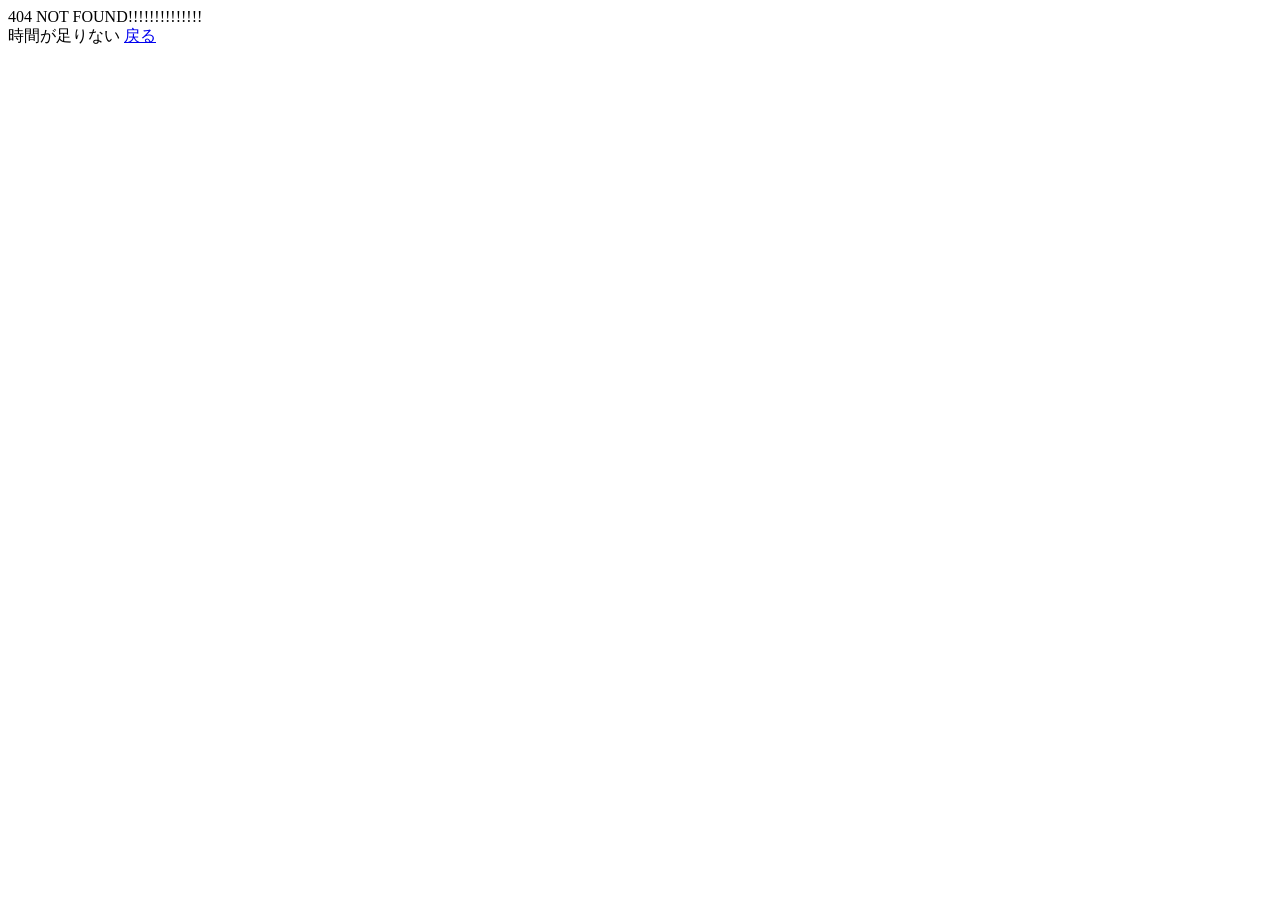
<file: my-portfolio/404 2.html>
<!DOCTYPE html>
<html>
<head>
<meta charset="UTF-8">
<title>Insert title here</title>
</head>
<body><font-size: 1.25rem;>
404 NOT FOUND!!!!!!!!!!!!!!

<br>時間が足りない
 <a href="works.html" class="btn">
            戻る
        </a>
</body>
</html>
</file>
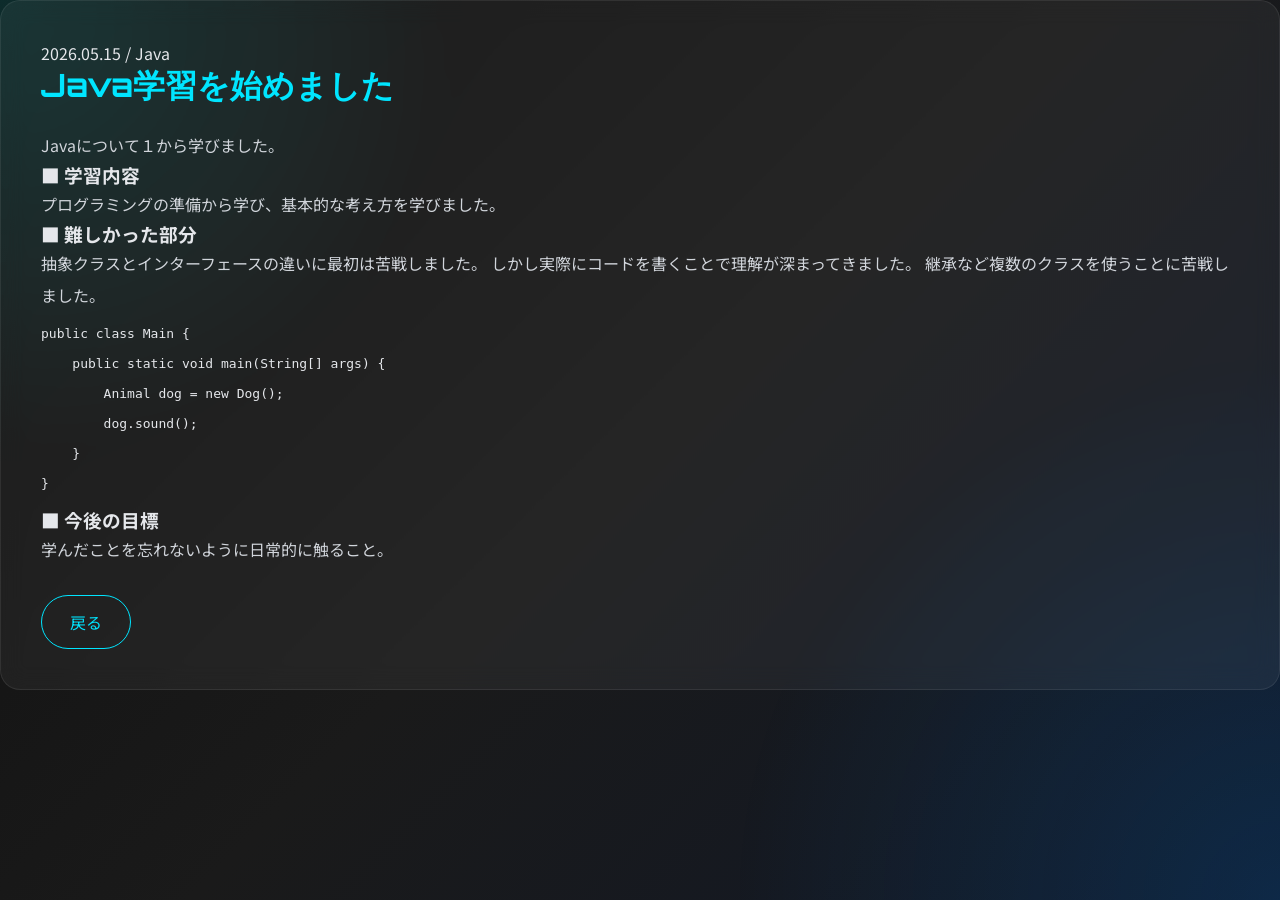
<file: my-portfolio/blog readmore1.html>
<!DOCTYPE html>
<html lang="ja">
<head>
<meta charset="UTF-8" />
<meta name="viewport" content="width=device-width, initial-scale=1.0" />

<title>Java Blog | My Portfolio</title>

<link rel="preconnect" href="https://fonts.googleapis.com">
<link rel="preconnect" href="https://fonts.gstatic.com" crossorigin>

<!-- 近未来フォント -->
<link href="https://fonts.googleapis.com/css2?family=Orbitron:wght@400;700&family=Noto+Sans+JP:wght@300;400;500&display=swap" rel="stylesheet">

<style>

/* ===== 全体 ===== */

*{
    margin:0;
    padding:0;
    box-sizing:border-box;
}

body{
    background:
        linear-gradient(
            135deg,
            #0f0f0f,
            #1a1a1a,
            #111827
        );

    color:#e5e7eb;

    font-family: 'Noto Sans JP', sans-serif;

    min-height:100vh;
}

/* ===== 背景演出 ===== */

body::before{
    content:"";
    position:fixed;
    inset:0;

    background:
        radial-gradient(circle at top left,
        rgba(0,255,255,0.12),
        transparent 30%),

        radial-gradient(circle at bottom right,
        rgba(0,140,255,0.15),
        transparent 35%);

    z-index:-1;
}

/* ===== ヘッダー ===== */

header{
    width:100%;

    padding:20px 60px;

    display:flex;
    justify-content:space-between;
    align-items:center;

    border-bottom:1px solid rgba(255,255,255,0.1);

    backdrop-filter: blur(10px);

    position:sticky;
    top:0;

    background:rgba(10,10,10,0.6);
}

/* ロゴ */

.logo{
    font-family:'Orbitron', sans-serif;

    font-size:2rem;
    font-weight:700;

    color:#00e5ff;

    letter-spacing:3px;

    text-decoration:none;

    text-shadow:0 0 10px rgba(0,229,255,0.7);
}

/* ナビ */

nav ul{
    display:flex;
    gap:30px;

    list-style:none;
}

nav a{
    color:#d1d5db;
    text-decoration:none;

    transition:0.3s;
}

nav a:hover{
    color:#00e5ff;

    text-shadow:0 0 8px rgba(0,229,255,0.8);
}

/* ===== メイン ===== */

main{
    max-width:1000px;

    margin:100px auto;

    padding:0 20px;
}

/* タイトル */

.blog-title{
    font-family:'Orbitron', sans-serif;

    font-size:4rem;

    margin-bottom:20px;

    color:#ffffff;

    text-shadow:
        0 0 15px rgba(0,229,255,0.8);
}

/* サブタイトル */

.blog-sub{
    color:#9ca3af;

    margin-bottom:60px;

    font-size:1.1rem;
}

/* 記事カード */

.article{
    background:rgba(255,255,255,0.05);

    border:1px solid rgba(255,255,255,0.08);

    border-radius:20px;

    padding:40px;

    margin-bottom:40px;

    backdrop-filter: blur(12px);

    transition:0.4s;
}

.article:hover{
    transform:translateY(-8px);

    border-color:#00e5ff;

    box-shadow:
        0 0 20px rgba(0,229,255,0.2);
}

/* 記事タイトル */

.article h2{
    font-size:2rem;

    margin-bottom:20px;

    color:#00e5ff;

    font-family:'Orbitron', sans-serif;
}

/* 記事本文 */

.article p{
    line-height:2;

    color:#d1d5db;
}

/* ボタン */

.btn{
    display:inline-block;

    margin-top:30px;

    padding:14px 28px;

    border:1px solid #00e5ff;

    border-radius:999px;

    color:#00e5ff;

    text-decoration:none;

    transition:0.3s;
}

.btn:hover{
    background:#00e5ff;

    color:#000;

    box-shadow:
        0 0 20px rgba(0,229,255,0.7);
}

/* ===== フッター ===== */

footer{
    text-align:center;

    padding:40px;

    color:#9ca3af;

    border-top:1px solid rgba(255,255,255,0.08);
}
</style>
</head>
<body>
<section class="article">

    <div class="article-meta">
        2026.05.15 / Java
    </div>

    <h2>
        Java学習を始めました
    </h2>

    <p class="lead">
        Javaについて１から学びました。
    </p>

    <div class="article-content">

        <h3>■ 学習内容</h3>

        <p>
            プログラミングの準備から学び、基本的な考え方を学びました。
        </p>

        <h3>■ 難しかった部分</h3>

        <p>
            抽象クラスとインターフェースの違いに最初は苦戦しました。
            しかし実際にコードを書くことで理解が深まってきました。
            継承など複数のクラスを使うことに苦戦しました。
        </p>

        <pre><code>
public class Main {

    public static void main(String[] args) {

        Animal dog = new Dog();

        dog.sound();

    }

}
        </code></pre>

        <h3>■ 今後の目標</h3>

        <p>
            学んだことを忘れないように日常的に触ること。
        </p>
        
         <a href="NewFile.html" class="btn">
            戻る
        </a>

    </div>

</section>
</body>
</file>
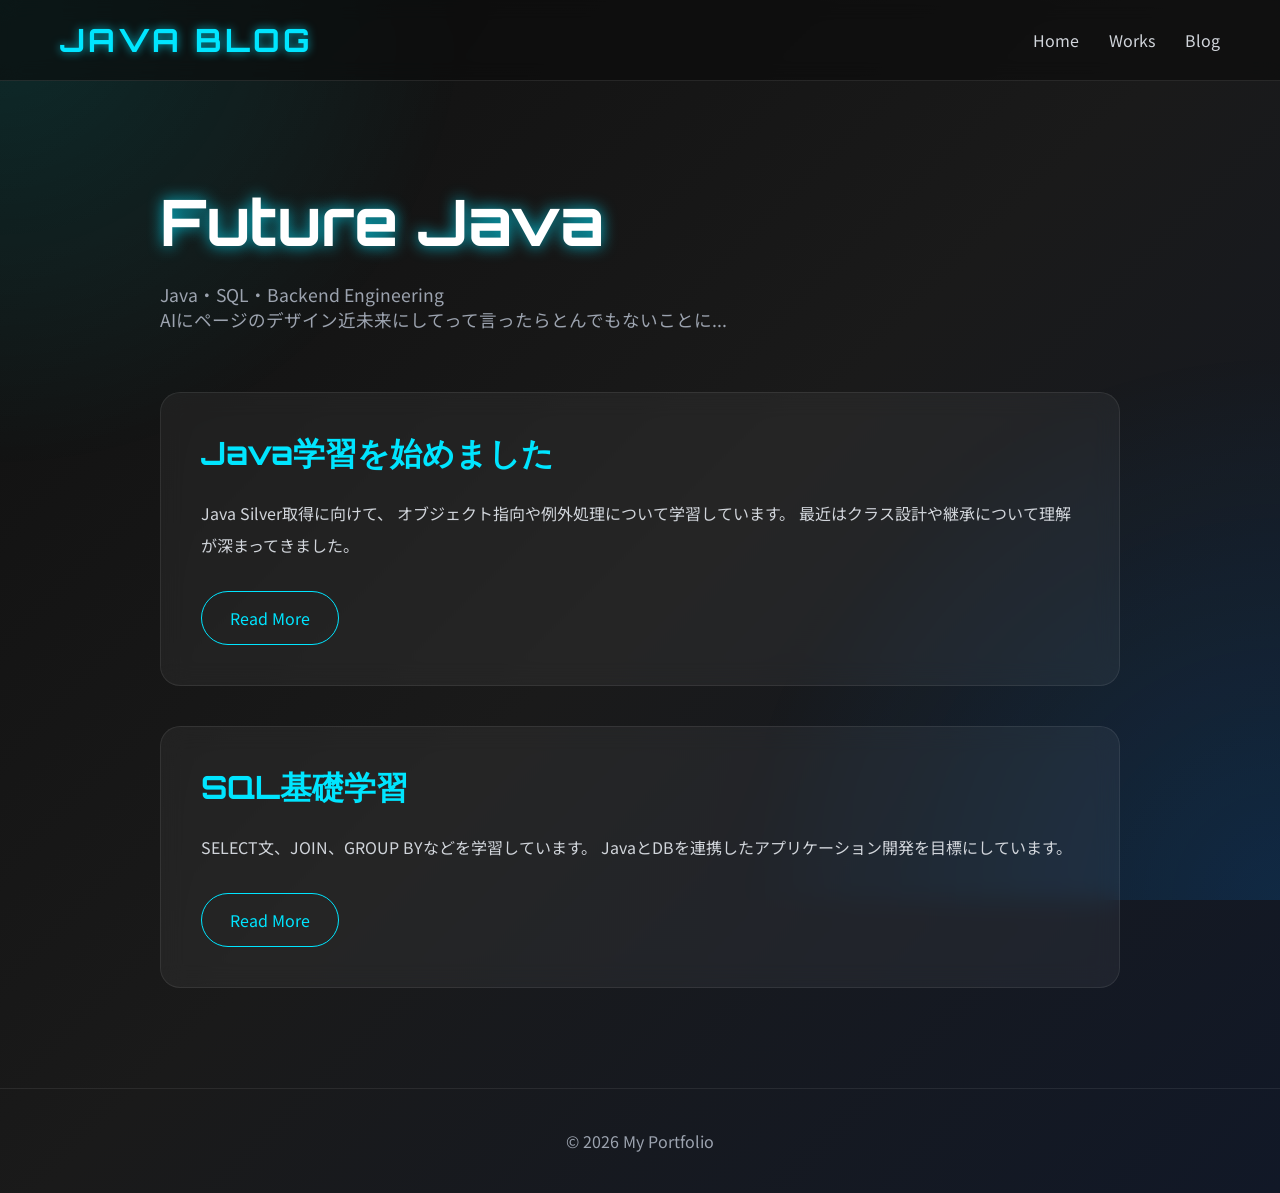
<file: my-portfolio/NewFile.html>
<!DOCTYPE html>
<html lang="ja">
<head>
<meta charset="UTF-8" />
<meta name="viewport" content="width=device-width, initial-scale=1.0" />

<title>Java Blog | My Portfolio</title>

<link rel="preconnect" href="https://fonts.googleapis.com">
<link rel="preconnect" href="https://fonts.gstatic.com" crossorigin>

<!-- 近未来フォント -->
<link href="https://fonts.googleapis.com/css2?family=Orbitron:wght@400;700&family=Noto+Sans+JP:wght@300;400;500&display=swap" rel="stylesheet">

<style>

/* ===== 全体 ===== */

*{
    margin:0;
    padding:0;
    box-sizing:border-box;
}

body{
    background:
        linear-gradient(
            135deg,
            #0f0f0f,
            #1a1a1a,
            #111827
        );

    color:#e5e7eb;

    font-family: 'Noto Sans JP', sans-serif;

    min-height:100vh;
}

/* ===== 背景演出 ===== */

body::before{
    content:"";
    position:fixed;
    inset:0;

    background:
        radial-gradient(circle at top left,
        rgba(0,255,255,0.12),
        transparent 30%),

        radial-gradient(circle at bottom right,
        rgba(0,140,255,0.15),
        transparent 35%);

    z-index:-1;
}

/* ===== ヘッダー ===== */

header{
    width:100%;

    padding:20px 60px;

    display:flex;
    justify-content:space-between;
    align-items:center;

    border-bottom:1px solid rgba(255,255,255,0.1);

    backdrop-filter: blur(10px);

    position:sticky;
    top:0;

    background:rgba(10,10,10,0.6);
}

/* ロゴ */

.logo{
    font-family:'Orbitron', sans-serif;

    font-size:2rem;
    font-weight:700;

    color:#00e5ff;

    letter-spacing:3px;

    text-decoration:none;

    text-shadow:0 0 10px rgba(0,229,255,0.7);
}

/* ナビ */

nav ul{
    display:flex;
    gap:30px;

    list-style:none;
}

nav a{
    color:#d1d5db;
    text-decoration:none;

    transition:0.3s;
}

nav a:hover{
    color:#00e5ff;

    text-shadow:0 0 8px rgba(0,229,255,0.8);
}

/* ===== メイン ===== */

main{
    max-width:1000px;

    margin:100px auto;

    padding:0 20px;
}

/* タイトル */

.blog-title{
    font-family:'Orbitron', sans-serif;

    font-size:4rem;

    margin-bottom:20px;

    color:#ffffff;

    text-shadow:
        0 0 15px rgba(0,229,255,0.8);
}

/* サブタイトル */

.blog-sub{
    color:#9ca3af;

    margin-bottom:60px;

    font-size:1.1rem;
}

/* 記事カード */

.article{
    background:rgba(255,255,255,0.05);

    border:1px solid rgba(255,255,255,0.08);

    border-radius:20px;

    padding:40px;

    margin-bottom:40px;

    backdrop-filter: blur(12px);

    transition:0.4s;
}

.article:hover{
    transform:translateY(-8px);

    border-color:#00e5ff;

    box-shadow:
        0 0 20px rgba(0,229,255,0.2);
}

/* 記事タイトル */

.article h2{
    font-size:2rem;

    margin-bottom:20px;

    color:#00e5ff;

    font-family:'Orbitron', sans-serif;
}

/* 記事本文 */

.article p{
    line-height:2;

    color:#d1d5db;
}

/* ボタン */

.btn{
    display:inline-block;

    margin-top:30px;

    padding:14px 28px;

    border:1px solid #00e5ff;

    border-radius:999px;

    color:#00e5ff;

    text-decoration:none;

    transition:0.3s;
}

.btn:hover{
    background:#00e5ff;

    color:#000;

    box-shadow:
        0 0 20px rgba(0,229,255,0.7);
}

/* ===== フッター ===== */

footer{
    text-align:center;

    padding:40px;

    color:#9ca3af;

    border-top:1px solid rgba(255,255,255,0.08);
}

</style>
</head>

<body>

<header>

    <a href="NewFile.html" class="logo">
        JAVA BLOG
    </a>

    <nav>
        <ul>
            <li><a href="index.html">Home</a></li>
            <li><a href="works.html">Works</a></li>
            <li><a href="blog.html">Blog</a></li>
        </ul>
    </nav>

</header>

<main>

    <h1 class="blog-title">
        Future Java
    </h1>

    <p class="blog-sub">
        Java・SQL・Backend Engineering<br>
        AIにページのデザイン近未来にしてって言ったらとんでもないことに...
    </p>

    <section class="article">

        <h2>
            Java学習を始めました
            
        </h2>

        <p>
            Java Silver取得に向けて、
            オブジェクト指向や例外処理について学習しています。
            最近はクラス設計や継承について理解が深まってきました。
        </p>

        <a href="blog readmore1.html" class="btn">
            Read More
        </a>

    </section>

    <section class="article">

        <h2>
            SQL基礎学習
        </h2>

        <p>
            SELECT文、JOIN、GROUP BYなどを学習しています。
            JavaとDBを連携したアプリケーション開発を目標にしています。
        </p>

        <a href="404.html" class="btn">
            Read More
        </a>

    </section>

</main>

<footer>
    © 2026 My Portfolio
</footer>

</body>
</html>
</file>
